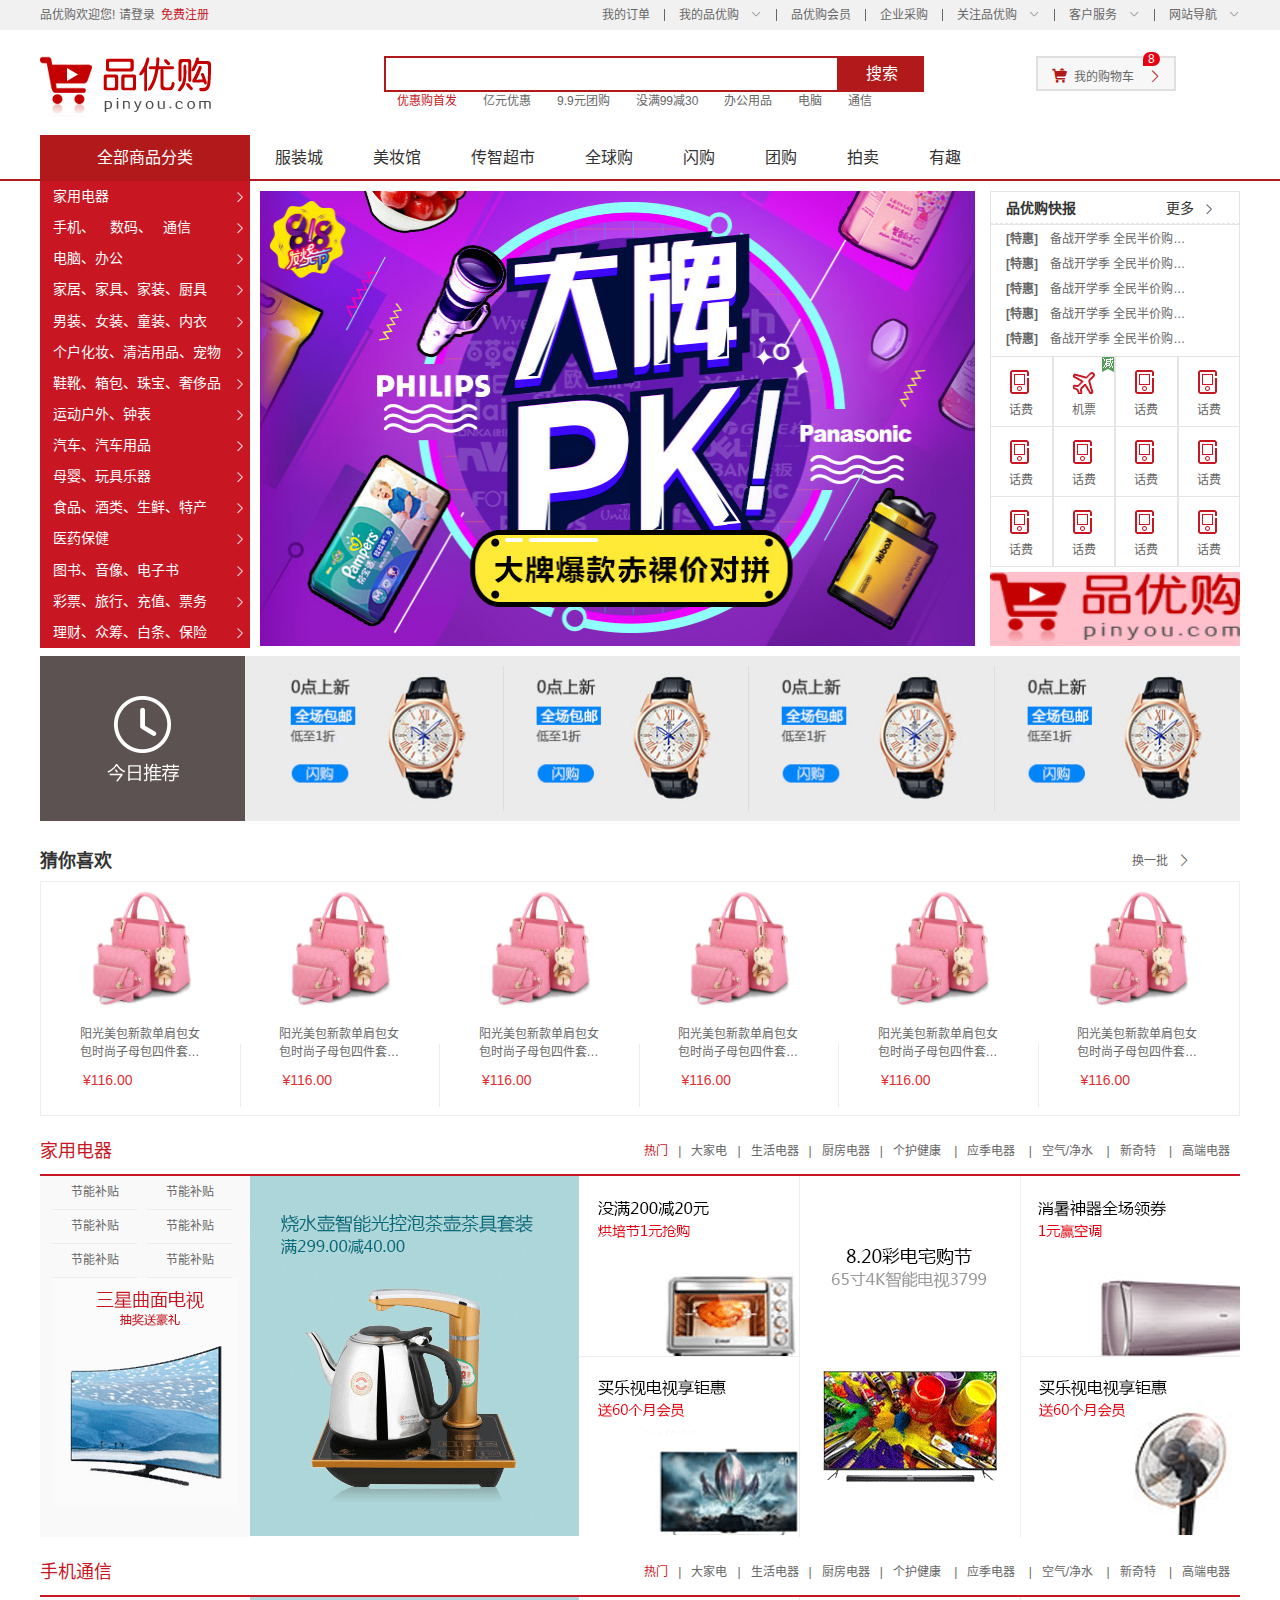
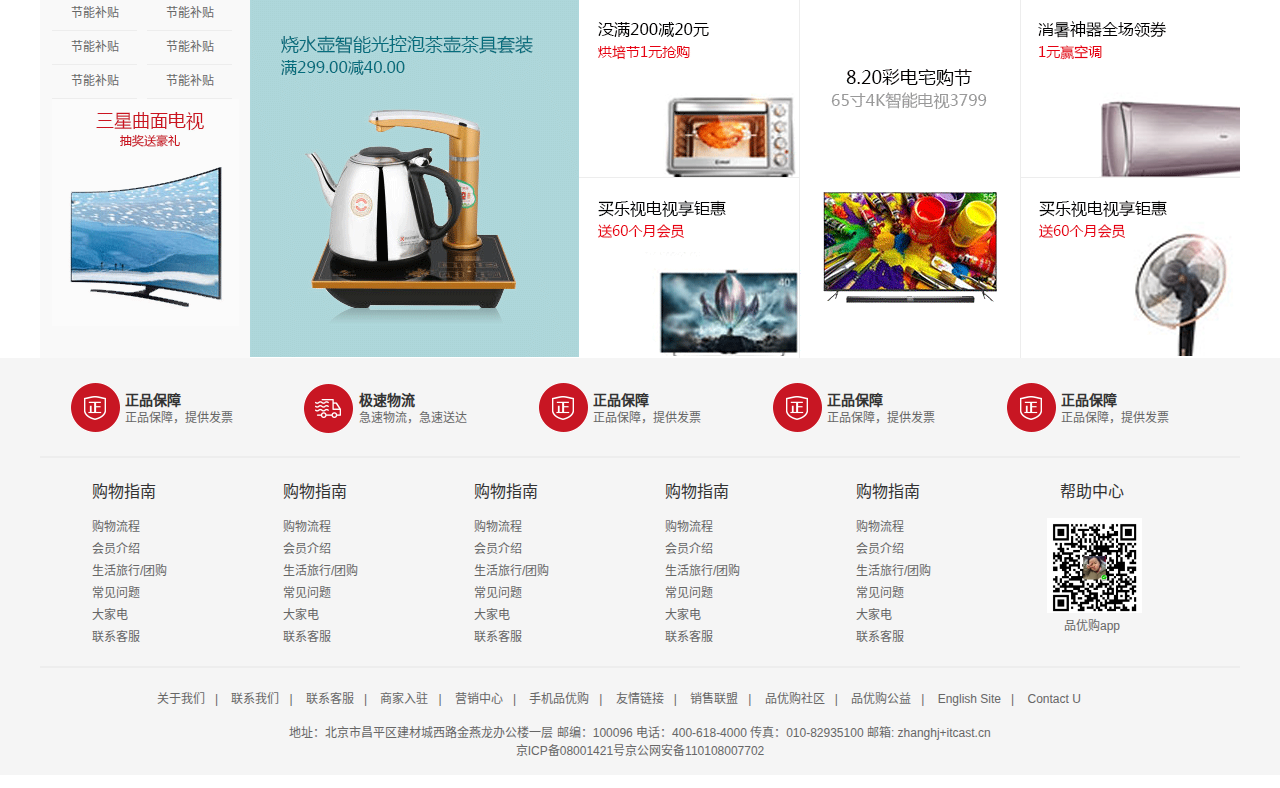
<file: index.html>
<!DOCTYPE html>
<html lang="zh-CN">

<head>
    <meta charset="UTF-8">
    <meta http-equiv="X-UA-Compatible" content="IE=edge">
    <meta name="viewport" content="width=device-width, initial-scale=1.0">
    <title>品优购商城-综合网购首选-正品低价、品质保障、配送及时、轻松购物！</title>
    <!-- 网站说明 -->
    <meta name=descr1pton“ content="品优购商城-专业的综合购物城，销售家电、数码通訊、电
脑、家居百货、服装服饰、母婴、图书、食品等数万个品牌优质商品.便捷、诚信的服务，为您提供愉悦的网上购物体验!" />
    <!-- 关键字 -->
    <meta name="keywords" content="网上购物，网上商城，手机，笔记本，电脑，MP3，CD，VCD，DV，相机，数码
配件，手表，存储卡，京东" />
    <link rel="shortcut icon" href="favicon.ico">
    <!--引入favicon图标-->
    <link rel="stylesheet" href="css/base.css"> <!-- 引用我们初始化样式文化 -->
    <link rel="stylesheet" href="css/common.css"> <!-- 引用我们公共样式文件 -->
    <link rel="stylesheet" href="css/index.css">
    <link rel="stylesheet" href="fonts/iconfont.css">

</head>

<body>
    <!-- 快捷导航shortcut制作开始 -->
    <section class="shortcut">
        <div class="w">
            <div class="shortcut_left">
                <ul>
                    <li>品优购欢迎您!&nbsp;</li>
                    <li>
                        <a href="#">请登录&nbsp;</a>
                        <a href="register.html" class="style_red">免费注册</a>
                    </li>
                </ul>

            </div>
            <div class="shortcut_right">
                <ul>
                    <li><a href="#">我的订单</a></li>
                    <li></li>
                    <li><a href="#" class="iconfont_down">我的品优购</a></li>
                    <li></li>
                    <li><a href="#">品优购会员</a></li>
                    <li></li>
                    <li><a href="#">企业采购</a></li>
                    <li></li>
                    <li><a href="#" class="iconfont_down">关注品优购</a></li>
                    <li></li>
                    <li><a href="#" class="iconfont_down">客户服务</a></li>
                    <li></li>
                    <li><a href="#" class="iconfont_down">网站导航</a></li>
                </ul>
            </div>
        </div>
    </section>
    <!-- 快捷导航shortcut制作结束 -->

    <!-- 头部header 开始 -->
    <div class="header">
        <div class="w">
            <div class="logo">
                <img src="images/logo.png" alt="">
            </div>
            <div class="search">
                <!-- 搜索 -->
                <input type="text"><a href="#">搜索</a>
                <div class="hotwords">
                    <ul>
                        <li><a href="#" class="style_red">优惠购首发</a></li>
                        <li><a href="#">亿元优惠</a></li>
                        <li><a href="#">9.9元团购</a></li>
                        <li><a href="#">没满99减30</a></li>
                        <li><a href="#">办公用品</a></li>
                        <li><a href="#">电脑</a></li>
                        <li><a href="#">通信</a></li>

                    </ul>
                </div>
            </div>
            <div class="shopcar">
                <a href="#">我的购物车</a>
                <i class="count">8</i>
            </div>
        </div>

    </div>
    <!-- 头部header 结束 -->

    <!-- 头部模块end -->
    <!-- nav模块开始 -->
    <div class="nav">
        <div class="w">
            <div class="dropdown">
                <div class="dt">全部商品分类</div>
                <div class="dd">
                    <ul>
                        <li><a href="#">家用电器</a></li>
                        <li><a href="list.html">手机、 </a><a href="#">数码、</a><a href="#">通信</a></li>
                        <li><a href="#">电脑、办公 </a></li>
                        <li><a href="#">家居、家具、家装、厨具 </a></li>
                        <li><a href="#">男装、女装、童装、内衣 </a></li>
                        <li><a href="#">个户化妆、清洁用品、宠物 </a></li>
                        <li><a href="#">鞋靴、箱包、珠宝、奢侈品 </a></li>
                        <li><a href="#">运动户外、钟表 </a></li>
                        <li><a href="#">汽车、汽车用品 </a></li>
                        <li><a href="#">母婴、玩具乐器 </a></li>
                        <li><a href="#">食品、酒类、生鲜、特产 </a></li>
                        <li><a href="#">医药保健 </a></li>
                        <li><a href="#">图书、音像、电子书 </a></li>
                        <li><a href="#">彩票、旅行、充值、票务 </a></li>
                        <li><a href="#">理财、众筹、白条、保险 </a></li>
                    </ul>
                </div>
            </div>
            <div class="navitems">
                <ul>
                    <li> <a href="#">服装城</a></li>
                    <li> <a href="#">美妆馆</a></li>
                    <li> <a href="#">传智超市</a></li>
                    <li> <a href="#">全球购</a></li>
                    <li> <a href="#">闪购</a></li>
                    <li> <a href="#">团购</a></li>
                    <li> <a href="#">拍卖</a></li>
                    <li> <a href="#">有趣</a></li>
                </ul>
            </div>
        </div>
    </div>
    <!-- nav模块结束 -->

    <!-- 首页专业模块 main  start -->
    <div class="w">
        <div class="main">
            <div class="focus">
                <ul>
                    <li><img src="upload/focus.png" alt=""></li>
                </ul>
            </div>
            <div class="newsflash">
                <div class="news">
                    <h4>品优购快报</h4> <a href="#">更多</a>
                </div>
                <div class="news_list">
                    <ul>
                        <li><a href="#"><strong>[特惠]</strong>&emsp;备战开学季 全民半价购数码a a </a></li>
                        <li><a href="#"><strong>[特惠]</strong>&emsp;备战开学季 全民半价购数码</a></li>
                        <li><a href="#"><strong>[特惠]</strong>&emsp;备战开学季 全民半价购数码</a></li>
                        <li><a href="#"><strong>[特惠]</strong>&emsp;备战开学季 全民半价购数码</a></li>
                        <li><a href="#"><strong>[特惠]</strong>&emsp;备战开学季 全民半价购数码</a></li>
                    </ul>
                </div>
                <div class="news_service">
                    <ul>
                        <li>

                            <i></i>
                            <p>话费</p>
                        </li>
                        <li>
                            <em><img src="images/jian.png" alt="" class="jian"></em>
                            <i class="service_jipiao"></i>
                            <p>机票</p>
                        </li>
                        <li>
                            <i></i>
                            <p>话费</p>
                        </li>
                        <li>
                            <i></i>
                            <p>话费</p>
                        </li>
                        <li>
                            <i></i>
                            <p>话费</p>
                        </li>
                        <li>
                            <i></i>
                            <p>话费</p>
                        </li>
                        <li>
                            <i></i>
                            <p>话费</p>
                        </li>
                        <li>
                            <i></i>
                            <p>话费</p>
                        </li>
                        <li>
                            <i></i>
                            <p>话费</p>
                        </li>
                        <li>
                            <i></i>
                            <p>话费</p>
                        </li>
                        <li>
                            <i></i>
                            <p>话费</p>
                        </li>
                        <li>
                            <i></i>
                            <p>话费</p>
                        </li>
                    </ul>
                </div>
                <div class="bargain">
                    <img src="images/logo.png" alt="">
                </div>
            </div>
        </div>
    </div>
    <!-- 首页专业模块 main  结束 -->

    <!-- 添加模块 start -->
    <div class="w recom">
        <div class="recom_hd">
            <img src="images/recom.png" alt="">
        </div>
        <div class="recom_bd">
            <ul>
                <li><img src="upload/recom_03.jpg" alt=""></li>
                <li><img src="upload/recom_03.jpg" alt=""></li>
                <li><img src="upload/recom_03.jpg" alt=""></li>
                <li><img src="upload/recom_03.jpg" alt="" class="recom_bd_last"></li>
            </ul>
        </div>
    </div>
    <!-- 添加模块 end -->

    <!-- 好商品模块 start -->
    <div class="w niceGoods">
        <div class="niceGoods_hd">
            <h3>猜你喜欢</h3><a href="#">换一批</a>
        </div>
        <div class="niceGoods_bd">
            <ul>
                <li>
                    <img src="upload/baobao.png" alt="">
                    <div class="niceGoods_text">
                        阳光美包新款单肩包女包时尚子母包四件套女豆沙包
                    </div>
                    <a href="#">¥116.00</a>
                </li>
                <li>
                    <img src="upload/baobao.png" alt="">
                    <div class="niceGoods_text">
                        阳光美包新款单肩包女包时尚子母包四件套女豆沙包
                    </div>
                    <a href="#">¥116.00</a>
                </li>
                <li>
                    <img src="upload/baobao.png" alt="">
                    <div class="niceGoods_text">
                        阳光美包新款单肩包女包时尚子母包四件套女豆沙包
                    </div>
                    <a href="#">¥116.00</a>
                </li>
                <li>
                    <img src="upload/baobao.png" alt="">
                    <div class="niceGoods_text">
                        阳光美包新款单肩包女包时尚子母包四件套女豆沙包
                    </div>
                    <a href="#">¥116.00</a>
                </li>
                <li>
                    <img src="upload/baobao.png" alt="">
                    <div class="niceGoods_text">
                        阳光美包新款单肩包女包时尚子母包四件套女豆沙包
                    </div>
                    <a href="#">¥116.00</a>
                </li>
                <li>
                    <img src="upload/baobao.png" alt="">
                    <div class="niceGoods_text">
                        阳光美包新款单肩包女包时尚子母包四件套女豆沙包
                    </div>
                    <a href="#">¥116.00</a>
                </li>
            </ul>
        </div>
    </div>
    <!-- 好商品模块 end -->

    <!--  楼层模块  start -->
    <div class="floor">
        <!-- 1楼 家用电器楼层 -->
        <div class="w jiadian">
            <div class="floor_hd">
                <h3>家用电器</h3>
                <div class="tab_list">
                    <ul>
                        <li><a href="#" class="style_red">热门</a>|</li>
                        <li><a href="#">大家电</a>|</li>
                        <li><a href="#">生活电器</a>|</li>
                        <li><a href="#">厨房电器</a>|</li>
                        <li><a href="#">个护健康</a> | </li>
                        <li><a href="#">应季电器</a> | </li>
                        <li><a href="#">空气/净水</a> | </li>
                        <li><a href="#">新奇特</a> | </li>
                        <li><a href="#"> 高端电器</a> </li>
                    </ul>
                </div>
            </div>
            <div class="floor_bd">
                <div class="tab_content">
                    <div class="tab_list_item">
                        <div class="col_210">
                            <ul>
                                <li><a href="#">节能补贴</a></li>
                                <li><a href="#">节能补贴</a></li>
                                <li><a href="#">节能补贴</a></li>
                                <li><a href="#">节能补贴</a></li>
                                <li><a href="#">节能补贴</a></li>
                                <li><a href="#">节能补贴</a></li>
                            </ul>
                            <a href="#">
                                <img src="upload/floor-1-1.png" alt="">
                            </a>
                        </div>
                        <div class="col_329">
                            <a href="#">
                                <img src="upload/floor-1-b01.png" alt="">
                            </a>
                        </div>
                    </div>
                    <div class="col_221">
                        <a href="#" class="col_bb">
                            <img src="upload/floor-1-2.png" alt="">
                        </a>
                        <a href="#">
                            <img src="upload/floor-1-3.png" alt="">
                        </a>
                    </div>
                    <div class="col_221">
                        <a href="#">
                            <img src="upload/floor-1-4.png" alt="">
                        </a>
                    </div>
                    <div class="col_219">
                        <a href="#" class="col_bb">
                            <img src="upload/floor-1-5.png" alt="">
                          <a href="#"><img src="upload/floor-1-6.png" alt=""></a>  
                        </a>
                    </div>
                </div>
            </div>
        </div>
        <!-- 2楼  手机楼层 -->
        <div class="w jiadian">
            <div class="floor_hd">
                <h3>手机通信</h3>
                <div class="tab_list">
                    <ul>
                        <li><a href="#" class="style_red">热门</a>|</li>
                        <li><a href="#">大家电</a>|</li>
                        <li><a href="#">生活电器</a>|</li>
                        <li><a href="#">厨房电器</a>|</li>
                        <li><a href="#">个护健康</a> | </li>
                        <li><a href="#">应季电器</a> | </li>
                        <li><a href="#">空气/净水</a> | </li>
                        <li><a href="#">新奇特</a> | </li>
                        <li><a href="#"> 高端电器</a> </li>
                    </ul>
                </div>
            </div>
            <div class="floor_bd">
                <div class="tab_content">
                    <div class="tab_list_item">
                        <div class="col_210">
                            <ul>
                                <li><a href="#">节能补贴</a></li>
                                <li><a href="#">节能补贴</a></li>
                                <li><a href="#">节能补贴</a></li>
                                <li><a href="#">节能补贴</a></li>
                                <li><a href="#">节能补贴</a></li>
                                <li><a href="#">节能补贴</a></li>
                            </ul>
                            <a href="#">
                                <img src="upload/floor-1-1.png" alt="">
                            </a>
                        </div>
                        <div class="col_329">
                            <a href="#">
                                <img src="upload/floor-1-b01.png" alt="">
                            </a>
                        </div>
                    </div>
                    <div class="col_221">
                        <a href="#" class="col_bb">
                            <img src="upload/floor-1-2.png" alt="">
                        </a>
                        <a href="#">
                            <img src="upload/floor-1-3.png" alt="">
                        </a>
                    </div>
                    <div class="col_221">
                        <a href="#">
                            <img src="upload/floor-1-4.png" alt="">
                        </a>
                    </div>
                    <div class="col_219">
                        <a href="#" class="col_bb">
                            <img src="upload/floor-1-5.png" alt="">
                          <a href="#"><img src="upload/floor-1-6.png" alt=""></a>  
                        </a>
                    </div>
                </div>
            </div>
        </div>
    </div>
    <!--  楼层模块  end -->


    <!-- 底部模块  start -->
    <footer class="footer">
        <div class="w">
            <div class="mod_service">
                <ul>
                    <li>
                        <h5></h5>
                        <div class="service_text">
                            <h4>正品保障</h4>
                            <p>正品保障，提供发票</p>
                        </div>
                    </li>
                    <li>
                        <h5 class="jisuwuliu"></h5>
                        <div class="service_text">
                            <h4>极速物流</h4>
                            <p>急速物流，急速送达</p>
                        </div>
                    </li>
                    <li>
                        <h5></h5>
                        <div class="service_text">
                            <h4>正品保障</h4>
                            <p>正品保障，提供发票</p>
                        </div>
                    </li>
                    <li>
                        <h5></h5>
                        <div class="service_text">
                            <h4>正品保障</h4>
                            <p>正品保障，提供发票</p>
                        </div>
                    </li>
                    <li>
                        <h5></h5>
                        <div class="service_text">
                            <h4>正品保障</h4>
                            <p>正品保障，提供发票</p>
                        </div>
                    </li>

                </ul>
            </div>
            <div class="mod_help">
                <dl>
                    <dt>购物指南</dt>
                    <dd>购物流程</dd>
                    <dd>会员介绍</dd>
                    <dd>生活旅行/团购</dd>
                    <dd>常见问题</dd>
                    <dd>大家电</dd>
                    <dd>联系客服</dd>
                </dl>
                <dl>
                    <dt>购物指南</dt>
                    <dd>购物流程</dd>
                    <dd>会员介绍</dd>
                    <dd>生活旅行/团购</dd>
                    <dd>常见问题</dd>
                    <dd>大家电</dd>
                    <dd>联系客服</dd>
                </dl>
                <dl>
                    <dt>购物指南</dt>
                    <dd>购物流程</dd>
                    <dd>会员介绍</dd>
                    <dd>生活旅行/团购</dd>
                    <dd>常见问题</dd>
                    <dd>大家电</dd>
                    <dd>联系客服</dd>
                </dl>
                <dl>
                    <dt>购物指南</dt>
                    <dd>购物流程</dd>
                    <dd>会员介绍</dd>
                    <dd>生活旅行/团购</dd>
                    <dd>常见问题</dd>
                    <dd>大家电</dd>
                    <dd>联系客服</dd>
                </dl>
                <dl>
                    <dt>购物指南</dt>
                    <dd>购物流程</dd>
                    <dd>会员介绍</dd>
                    <dd>生活旅行/团购</dd>
                    <dd>常见问题</dd>
                    <dd>大家电</dd>
                    <dd>联系客服</dd>
                </dl>
                <dl>
                    <dt>帮助中心</dt>
                    <dd>
                        <img src="images/ewm.png" alt="" style="width: 95px;height: 95px;">
                    <dd>品优购app</dd>
                    </dd>

                </dl>
            </div>
            <div class="mod_copyright">
                <div class="mod_copyright_links">
                    <ul>
                        <li><a href="#">关于我们</a></li>
                        <li><a href="#"> <span>|</span> 联系我们</a></li>
                        <li><a href="#"> <span>|</span> 联系客服</a></li>
                        <li><a href="#"> <span>|</span> 商家入驻</a></li>
                        <li><a href="#"> <span>|</span> 营销中心</a></li>
                        <li><a href="#"> <span>|</span> 手机品优购</a></li>
                        <li><a href="#"> <span>|</span> 友情链接</a></li>
                        <li><a href="#"> <span>|</span> 销售联盟</a></li>
                        <li><a href="#"> <span>|</span> 品优购社区</a></li>
                        <li><a href="#"> <span>|</span> 品优购公益</a></li>
                        <li><a href="#"> <span>|</span> English Site</a></li>
                        <li><a href="#"> <span>|</span> Contact U</a></li>
                    </ul>
                </div>
                <div class="mod_copyright_info">
                    <p>地址：北京市昌平区建材城西路金燕龙办公楼一层 邮编：100096
                        电话：400-618-4000 传真：010-82935100 邮箱: zhanghj+itcast.cn</p>
                    <span>京ICP备08001421号京公网安备110108007702</span>
                </div>

            </div>
        </div>
    </footer>
    <!-- 底部模块制作结束end -->
</body>

</html>
</file>
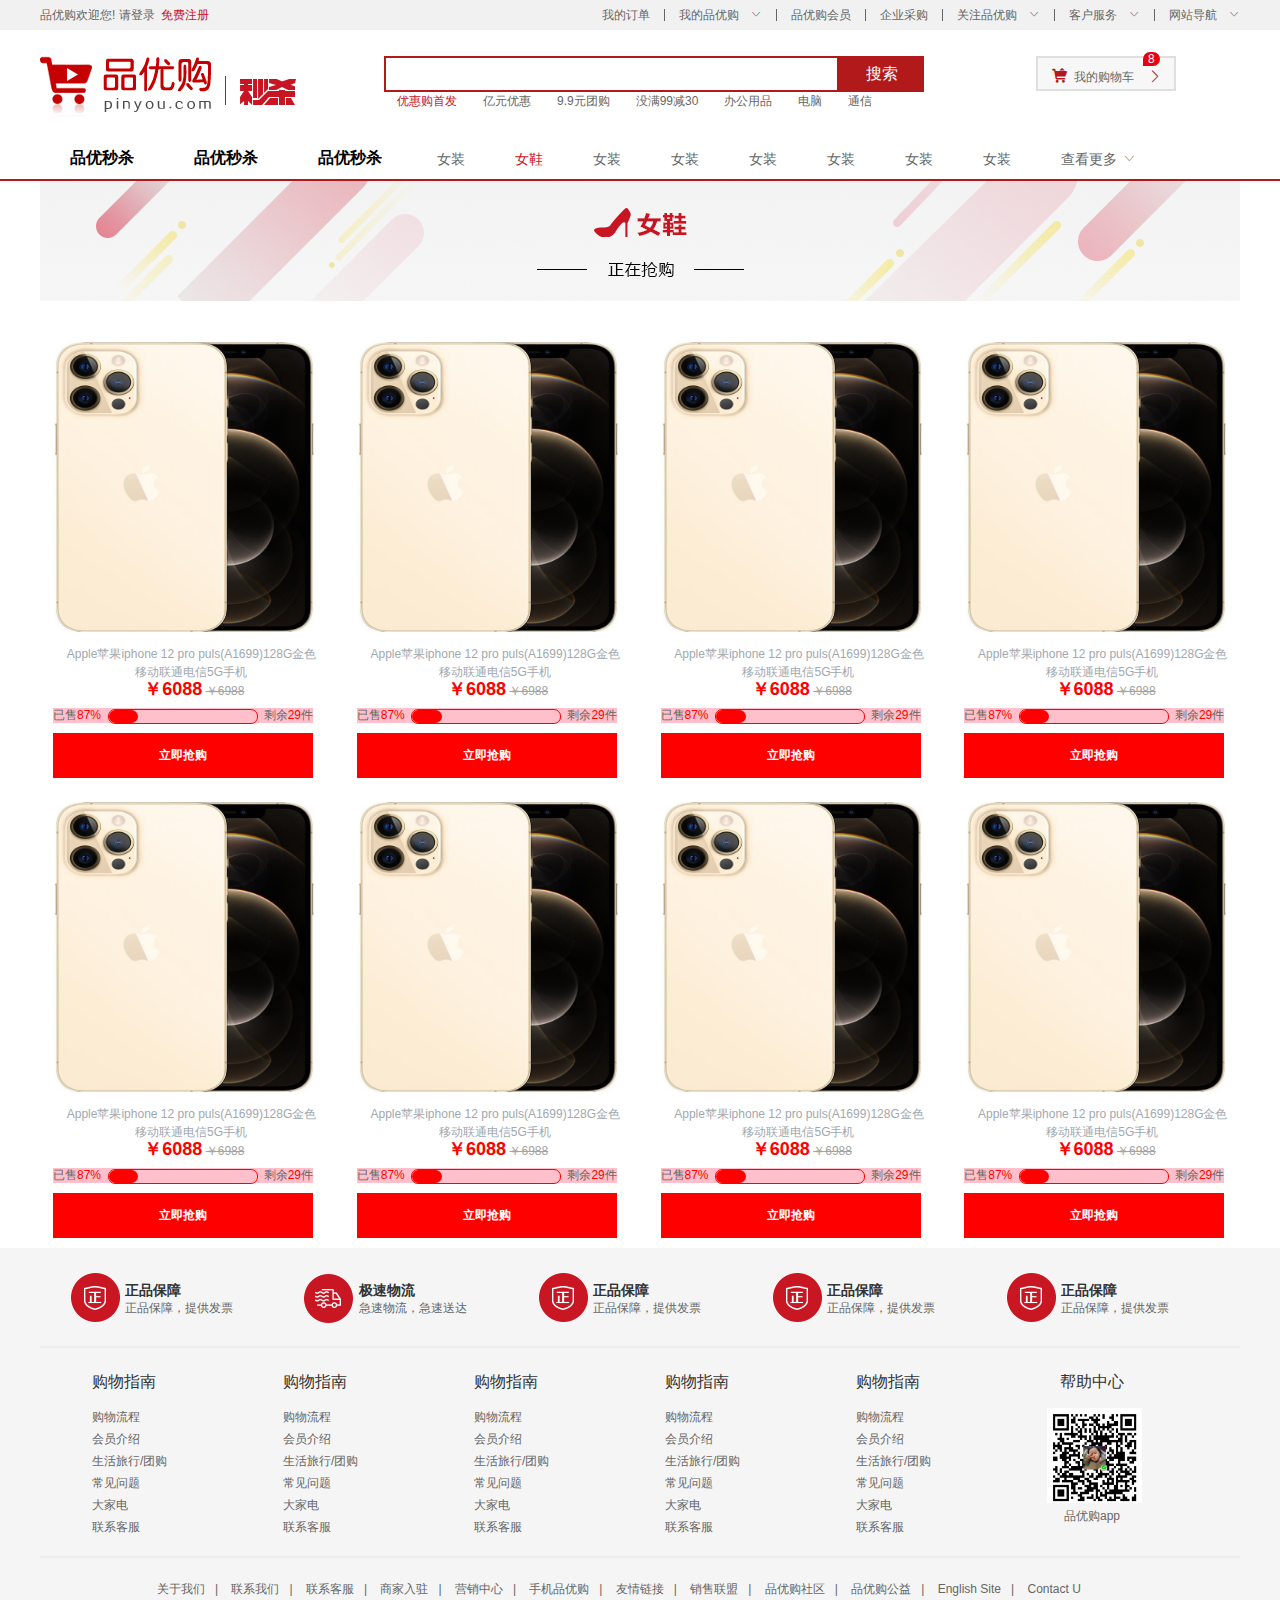
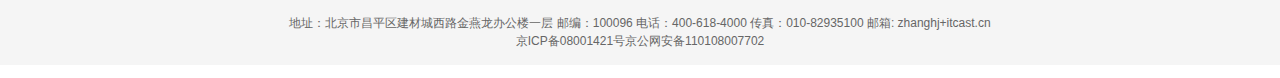
<file: list.html>
<!DOCTYPE html>
<html lang="en">
<head>
    <meta charset="UTF-8">
    <meta http-equiv="X-UA-Compatible" content="IE=edge">
    <meta name="viewport" content="width=device-width, initial-scale=1.0">
    <title>品优购列表页-综合网购首选-正品低价、品质保障、配送及时、轻松购物！</title>
    <!-- 网站说明 -->
    <meta name=descr1pton“ content="品优购商城-专业的综合购物城，销售家电、数码通訊、电
脑、家居百货、服装服饰、母婴、图书、食品等数万个品牌优质商品.便捷、诚信的服务，为您提供愉悦的网上购物体验!" />
    <!-- 关键字 -->
    <meta name="keywords" content="网上购物，网上商城，手机，笔记本，电脑，MP3，CD，VCD，DV，相机，数码
配件，手表，存储卡，京东" />
    <link rel="shortcut icon" href="favicon.ico">
    <link rel="stylesheet" href="css/base.css">
    <link rel="stylesheet" href="css/common.css">
    <link rel="stylesheet" href="fonts/iconfont.css">
    <link rel="stylesheet" href="css/list.css">
</head>
<body>
      <!-- 快捷导航shortcut制作开始 -->
      <section class="shortcut">
        <div class="w">
            <div class="shortcut_left">
                <ul>
                    <li>品优购欢迎您!&nbsp;</li>
                    <li>
                        <a href="#">请登录&nbsp;</a>
                        <a href="register.html" class="style_red">免费注册</a>
                    </li>
                </ul>

            </div>
            <div class="shortcut_right">
                <ul>
                    <li><a href="#">我的订单</a></li>
                    <li></li>
                    <li><a href="#" class="iconfont_down">我的品优购</a></li>
                    <li></li>
                    <li><a href="#">品优购会员</a></li>
                    <li></li>
                    <li><a href="#">企业采购</a></li>
                    <li></li>
                    <li><a href="#" class="iconfont_down">关注品优购</a></li>
                    <li></li>
                    <li><a href="#" class="iconfont_down">客户服务</a></li>
                    <li></li>
                    <li><a href="#" class="iconfont_down">网站导航</a></li>
                </ul>
            </div>
        </div>
    </section>
    <!-- 快捷导航shortcut制作结束 -->

     <!-- 头部header 开始 -->
     <div class="header">
        <div class="w">
            <div class="logo">
              <a href="index.html"> <img src="images/logo.png" alt=""></a> 
            </div>
             <!-- 秒杀页模块 start -->
             <div class="sk">
                <img src="images/sk.png" alt="">
            </div>
            <!-- 秒杀页模块 end -->
            <div class="search">
                <!-- 搜索 -->
                <input type="text"><a href="#">搜索</a>
                <div class="hotwords">
                    <ul>
                        <li><a href="#" class="style_red">优惠购首发</a></li>
                        <li><a href="#">亿元优惠</a></li>
                        <li><a href="#">9.9元团购</a></li>
                        <li><a href="#">没满99减30</a></li>
                        <li><a href="#">办公用品</a></li>
                        <li><a href="#">电脑</a></li>
                        <li><a href="#">通信</a></li>

                    </ul>
                </div>
            </div>
            <div class="shopcar">
                <a href="#">我的购物车</a>
                <i class="count">8</i>
            </div>
        </div>
    </div>
    <!-- 头部header 结束 -->

    <!-- nav模块start -->
    <div class="nav">
        <div class="w">
           <div class="sk_li">
               <ul>
                   <li><a href="#">品优秒杀</a></li>
                   <li><a href="#">品优秒杀</a></li>
                   <li><a href="#">品优秒杀</a></li>
               </ul>
           </div>
           <div class="sk_con">
              <ul>
                  <li><a href="#">女装</a></li>
                  <li><a href="#" class="style_red">女鞋</a></li>
                  <li><a href="#">女装</a></li>
                  <li><a href="#">女装</a></li>
                  <li><a href="#">女装</a></li>
                  <li><a href="#">女装</a></li>
                  <li><a href="#">女装</a></li>
                  <li><a href="#">女装</a></li>
                  <li><a href="#">查看更多</a></li>
              </ul>
           </div>
        </div>
    </div>
    <!-- nav模块end -->

    <!-- 列表页主体部分 start -->
        <div class="w sk_container">
            <div class="sk_hd">
                <img src="upload/bg_03.png" alt="">
            </div>
            <div class="sk_bd clearfix">
                <ul>
                    <li>
                        <div class="box">
                            <img src="images/iphone12.jfif" alt="">
                            <div class="name">Apple苹果iphone 12 pro puls(A1699)128G金色 移动联通电信5G手机</div>
                            <div class="price">
                                <h2>￥6088</h2> <span>￥6988</span>
                            </div>
                    
                            <div class="jindutiao">
                                <span class="jindutiao_text">已售<i>87%</i></span>
                                 <div class="jindutiao_nav">
                                     <div class="jindutiao_nav_jindu"></div>
                                 </div>
                                 <span>剩余<i>29</i>件</span>
                            </div>
                            <div class="sk_footer">
                                <a href="#">立即抢购</a>
                            </div>
                        </div>
                    </li>
                    <li>
                        <div class="box">
                            <img src="images/iphone12.jfif" alt="">
                            <div class="name">Apple苹果iphone 12 pro puls(A1699)128G金色 移动联通电信5G手机</div>
                            <div class="price">
                                <h2>￥6088</h2> <span>￥6988</span>
                            </div>
                    
                            <div class="jindutiao">
                                <span class="jindutiao_text">已售<i>87%</i></span>
                                 <div class="jindutiao_nav">
                                     <div class="jindutiao_nav_jindu"></div>
                                 </div>
                                 <span>剩余<i>29</i>件</span>
                            </div>
                            <div class="sk_footer">
                                <a href="#">立即抢购</a>
                            </div>
                        </div>
                    </li>
                    <li>
                        <div class="box">
                            <img src="images/iphone12.jfif" alt="">
                            <div class="name">Apple苹果iphone 12 pro puls(A1699)128G金色 移动联通电信5G手机</div>
                            <div class="price">
                                <h2>￥6088</h2> <span>￥6988</span>
                            </div>
                    
                            <div class="jindutiao">
                                <span class="jindutiao_text">已售<i>87%</i></span>
                                 <div class="jindutiao_nav">
                                     <div class="jindutiao_nav_jindu"></div>
                                 </div>
                                 <span>剩余<i>29</i>件</span>
                            </div>
                            <div class="sk_footer">
                                <a href="#">立即抢购</a>
                            </div>
                        </div>
                    </li>
                    <li>
                        <div class="box">
                            <img src="images/iphone12.jfif" alt="">
                            <div class="name">Apple苹果iphone 12 pro puls(A1699)128G金色 移动联通电信5G手机</div>
                            <div class="price">
                                <h2>￥6088</h2> <span>￥6988</span>
                            </div>
                    
                            <div class="jindutiao">
                                <span class="jindutiao_text">已售<i>87%</i></span>
                                 <div class="jindutiao_nav">
                                     <div class="jindutiao_nav_jindu"></div>
                                 </div>
                                 <span>剩余<i>29</i>件</span>
                            </div>
                            <div class="sk_footer">
                                <a href="#">立即抢购</a>
                            </div>
                        </div>
                    </li>
                    <li>
                        <div class="box">
                            <img src="images/iphone12.jfif" alt="">
                            <div class="name">Apple苹果iphone 12 pro puls(A1699)128G金色 移动联通电信5G手机</div>
                            <div class="price">
                                <h2>￥6088</h2> <span>￥6988</span>
                            </div>
                    
                            <div class="jindutiao">
                                <span class="jindutiao_text">已售<i>87%</i></span>
                                 <div class="jindutiao_nav">
                                     <div class="jindutiao_nav_jindu"></div>
                                 </div>
                                 <span>剩余<i>29</i>件</span>
                            </div>
                            <div class="sk_footer">
                                <a href="#">立即抢购</a>
                            </div>
                        </div>
                    </li>
                    <li>
                        <div class="box">
                            <img src="images/iphone12.jfif" alt="">
                            <div class="name">Apple苹果iphone 12 pro puls(A1699)128G金色 移动联通电信5G手机</div>
                            <div class="price">
                                <h2>￥6088</h2> <span>￥6988</span>
                            </div>
                    
                            <div class="jindutiao">
                                <span class="jindutiao_text">已售<i>87%</i></span>
                                 <div class="jindutiao_nav">
                                     <div class="jindutiao_nav_jindu"></div>
                                 </div>
                                 <span>剩余<i>29</i>件</span>
                            </div>
                            <div class="sk_footer">
                                <a href="#">立即抢购</a>
                            </div>
                        </div>
                    </li>
                    <li>
                        <div class="box">
                            <img src="images/iphone12.jfif" alt="">
                            <div class="name">Apple苹果iphone 12 pro puls(A1699)128G金色 移动联通电信5G手机</div>
                            <div class="price">
                                <h2>￥6088</h2> <span>￥6988</span>
                            </div>
                    
                            <div class="jindutiao">
                                <span class="jindutiao_text">已售<i>87%</i></span>
                                 <div class="jindutiao_nav">
                                     <div class="jindutiao_nav_jindu"></div>
                                 </div>
                                 <span>剩余<i>29</i>件</span>
                            </div>
                            <div class="sk_footer">
                                <a href="#">立即抢购</a>
                            </div>
                        </div>
                    </li>
                    <li>
                        <div class="box">
                            <img src="images/iphone12.jfif" alt="">
                            <div class="name">Apple苹果iphone 12 pro puls(A1699)128G金色 移动联通电信5G手机</div>
                            <div class="price">
                                <h2>￥6088</h2> <span>￥6988</span>
                            </div>
                    
                            <div class="jindutiao">
                                <span class="jindutiao_text">已售<i>87%</i></span>
                                 <div class="jindutiao_nav">
                                     <div class="jindutiao_nav_jindu"></div>
                                 </div>
                                 <span>剩余<i>29</i>件</span>
                            </div>
                            <div class="sk_footer">
                                <a href="#">立即抢购</a>
                            </div>
                        </div>
                    </li>
                </ul>
            </div>
        </div>    

    <!-- 列表页主体部分 end -->



     <!-- 底部模块  start -->
     <footer class="footer">
        <div class="w">
            <div class="mod_service">
                <ul>
                    <li>
                        <h5></h5>
                        <div class="service_text">
                            <h4>正品保障</h4>
                            <p>正品保障，提供发票</p>
                        </div>
                    </li>
                    <li>
                        <h5 class="jisuwuliu"></h5>
                        <div class="service_text">
                            <h4>极速物流</h4>
                            <p>急速物流，急速送达</p>
                        </div>
                    </li>
                    <li>
                        <h5></h5>
                        <div class="service_text">
                            <h4>正品保障</h4>
                            <p>正品保障，提供发票</p>
                        </div>
                    </li>
                    <li>
                        <h5></h5>
                        <div class="service_text">
                            <h4>正品保障</h4>
                            <p>正品保障，提供发票</p>
                        </div>
                    </li>
                    <li>
                        <h5></h5>
                        <div class="service_text">
                            <h4>正品保障</h4>
                            <p>正品保障，提供发票</p>
                        </div>
                    </li>

                </ul>
            </div>
            <div class="mod_help">
                <dl>
                    <dt>购物指南</dt>
                    <dd>购物流程</dd>
                    <dd>会员介绍</dd>
                    <dd>生活旅行/团购</dd>
                    <dd>常见问题</dd>
                    <dd>大家电</dd>
                    <dd>联系客服</dd>
                </dl>
                <dl>
                    <dt>购物指南</dt>
                    <dd>购物流程</dd>
                    <dd>会员介绍</dd>
                    <dd>生活旅行/团购</dd>
                    <dd>常见问题</dd>
                    <dd>大家电</dd>
                    <dd>联系客服</dd>
                </dl>
                <dl>
                    <dt>购物指南</dt>
                    <dd>购物流程</dd>
                    <dd>会员介绍</dd>
                    <dd>生活旅行/团购</dd>
                    <dd>常见问题</dd>
                    <dd>大家电</dd>
                    <dd>联系客服</dd>
                </dl>
                <dl>
                    <dt>购物指南</dt>
                    <dd>购物流程</dd>
                    <dd>会员介绍</dd>
                    <dd>生活旅行/团购</dd>
                    <dd>常见问题</dd>
                    <dd>大家电</dd>
                    <dd>联系客服</dd>
                </dl>
                <dl>
                    <dt>购物指南</dt>
                    <dd>购物流程</dd>
                    <dd>会员介绍</dd>
                    <dd>生活旅行/团购</dd>
                    <dd>常见问题</dd>
                    <dd>大家电</dd>
                    <dd>联系客服</dd>
                </dl>
                <dl>
                    <dt>帮助中心</dt>
                    <dd>
                        <img src="images/ewm.png" alt="" style="width: 95px;height: 95px;">
                    <dd>品优购app</dd>
                    </dd>

                </dl>
            </div>
            <div class="mod_copyright">
                <div class="mod_copyright_links">
                    <ul>
                        <li><a href="#">关于我们</a></li>
                        <li><a href="#"> <span>|</span> 联系我们</a></li>
                        <li><a href="#"> <span>|</span> 联系客服</a></li>
                        <li><a href="#"> <span>|</span> 商家入驻</a></li>
                        <li><a href="#"> <span>|</span> 营销中心</a></li>
                        <li><a href="#"> <span>|</span> 手机品优购</a></li>
                        <li><a href="#"> <span>|</span> 友情链接</a></li>
                        <li><a href="#"> <span>|</span> 销售联盟</a></li>
                        <li><a href="#"> <span>|</span> 品优购社区</a></li>
                        <li><a href="#"> <span>|</span> 品优购公益</a></li>
                        <li><a href="#"> <span>|</span> English Site</a></li>
                        <li><a href="#"> <span>|</span> Contact U</a></li>
                    </ul>
                </div>
                <div class="mod_copyright_info">
                    <p>地址：北京市昌平区建材城西路金燕龙办公楼一层 邮编：100096
                        电话：400-618-4000 传真：010-82935100 邮箱: zhanghj+itcast.cn</p>
                    <span>京ICP备08001421号京公网安备110108007702</span>
                </div>

            </div>
        </div>
    </footer>
    <!-- 底部模块制作结束end -->


</body>
</html>
</file>
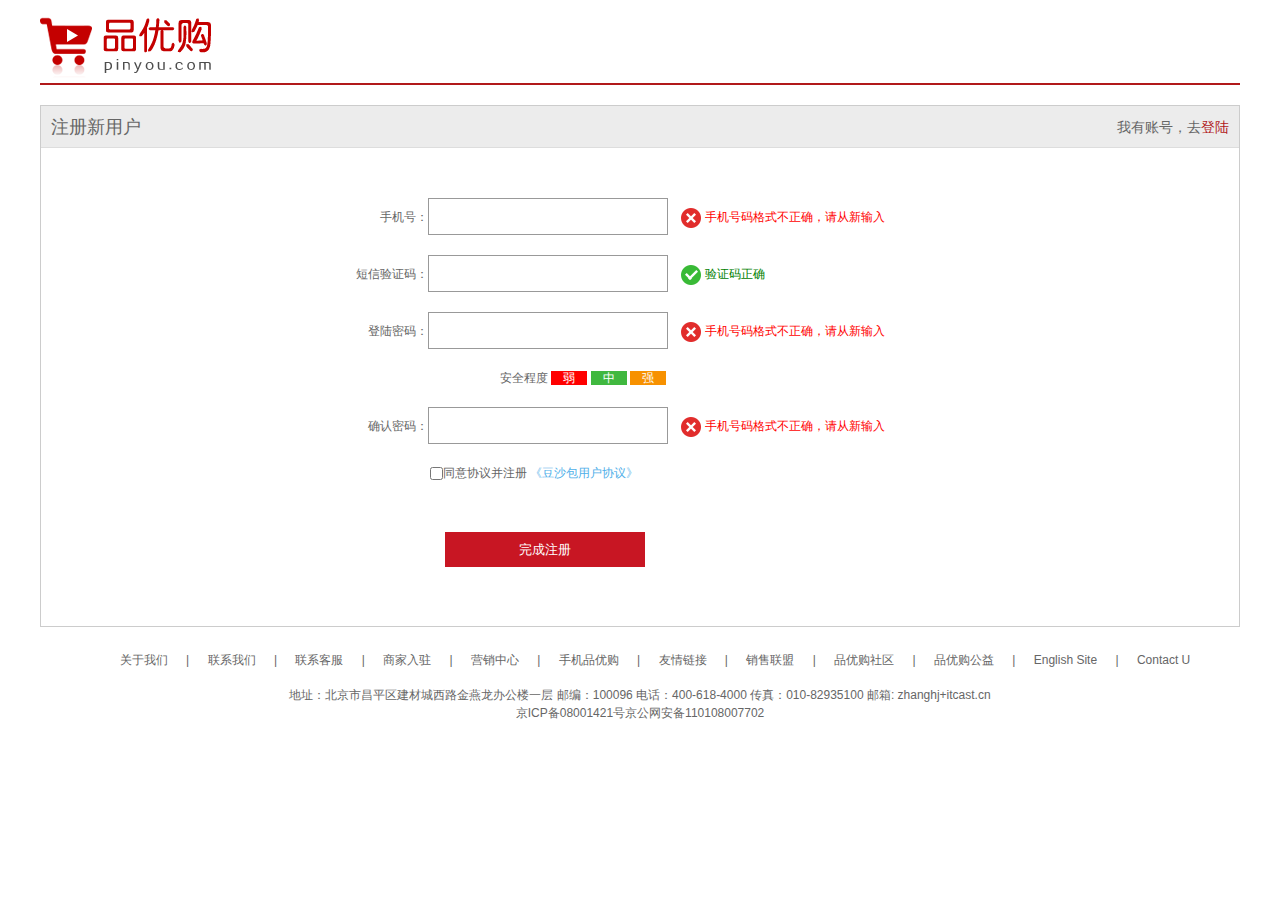
<file: register.html>
<!DOCTYPE html>
<html lang="en">

<head>
    <meta charset="UTF-8">
    <meta http-equiv="X-UA-Compatible" content="IE=edge">
    <meta name="viewport" content="width=device-width, initial-scale=1.0">
    <title>品优购注册页-综合网购首选-正品低价、品质保障、配送及时、轻松购物！</title>
    <link rel="shortcut icon" href="favicon.ico">
    <link rel="stylesheet" href="css/base.css">
    <link rel="stylesheet" href="fonts/iconfont.css">
    <link rel="stylesheet" href="css/register.css">
</head>

<body>
    <div class="w">
        <div class="header">
            <div class="logo">
              <a href="index.html"> <img src="images/logo.png" alt=""></a> 
            </div>

        </div>
        <div class="registerarea">
            <h3>
                注册新用户
                <div class="login">我有账号，去<a href="#">登陆</a></div>
            </h3>
            <div class="reg_form">
               <form action="">
                <ul>
                    <li><label for="">手机号：</label><input type="number" class="inp"><span class="error">
                            <i class="error_icon"></i>
                            手机号码格式不正确，请从新输入 </span>
                    </li>
                    <li><label for="">短信验证码：</label><input type="number" class="inp"><span class="success">
                            <i class="success_icon"></i>
                            验证码正确 </span>
                    </li>
                    <li><label for="">登陆密码：</label><input type="number" class="inp"><span class="error">
                            <i class="error_icon"></i>
                            手机号码格式不正确，请从新输入 </span>
                    </li>
                    <li class="safe">安全程度 <em class="rou">弱</em> <em class="zhong">中</em> <em class="qiang">强</em></li>
                    <li><label for="">确认密码：</label><input type="number" class="inp"><span class="error">
                        <i class="error_icon"></i>
                        手机号码格式不正确，请从新输入 </span>
                    </li>
                    <li class="agree">
                        <input type="checkbox">同意协议并注册 <a href="#">《豆沙包用户协议》</a>
                    </li>
                    <li>
                        <input type="submit" value="完成注册" class="btn">
                    </li>
                </ul>   
               </form>
            </div>
        </div>
        <footer>
            <div class="w mod_copyright">
                <div class="links">
                    <a href="#"> <a href="#"> 关于我们</a>  | <a href="#"> 联系我们 </a> |  <a href="#"> 联系客服</a>  | <a href="#">商家入驻</a>   |  
                      <a href="#">营销中心 </a>   | <a href="#">手机品优购</a>   | <a href="#">友情链接</a>   | <a href="#">销售联盟</a>   |  
                      <a href="#">品优购社区</a>    | <a href="#"> 品优购公益</a>  | <a href="#">English Site</a>   |  <a href="#"> Contact U</a>
                     </a>
                </div>
                <div class="copyright">
                    地址：北京市昌平区建材城西路金燕龙办公楼一层 邮编：100096 电话：400-618-4000 传真：010-82935100 邮箱: zhanghj+itcast.cn
     <br> 京ICP备08001421号京公网安备110108007702
                </div>
            </div>
        </footer>
    </div>
</body>

</html>
</file>
<file: css/base.css>
/* 把我们所有标签的内外边距清零 */
* {
    margin: 0;
    padding: 0;
    /* CSS3盒子模型 */
    box-sizing: border-box;
}
/* em 和 i 斜体的文字不倾斜 */
em,
i {
    font-style: normal
}
/* 去掉li 的小圆点 */
li {
    list-style: none
}

img {
    /* border 0 照顾低版本浏览器 如果 图片外面包含了链接会有边框的问题 */
    border: 0;
    /* 取消图片底侧有空白缝隙的问题 */
    vertical-align: middle
}

button {
    /* 当我们鼠标经过button 按钮的时候，鼠标变成小手 */
    cursor: pointer
}

a {
    color: #666;
    text-decoration: none
}

a:hover {
    color: #c81623
}

button,
input {
    /* "\5B8B\4F53" 就是宋体的意思 这样浏览器兼容性比较好 */
    font-family: Microsoft YaHei, Heiti SC, tahoma, arial, Hiragino Sans GB, "\5B8B\4F53", sans-serif;
    /* 默认有灰色边框我们需要手动去掉 */
    border: 0; 
    outline: none;
}

body {
    /* CSS3 抗锯齿形 让文字显示的更加清晰 */
    -webkit-font-smoothing: antialiased;
    background-color: #fff;
    font: 12px/1.5 Microsoft YaHei, Heiti SC, tahoma, arial, Hiragino Sans GB, "\5B8B\4F53", sans-serif;
    color: #666
}

.hide,
.none {
    display: none
}
/* 清除浮动 */
.clearfix:after {
    visibility: hidden;
    clear: both;
    display: block;
    content: ".";
    height: 0
}

.clearfix {
    *zoom: 1
}
</file>
<file: css/common.css>
/* 版心 */
.w{
    width: 1200px;
    margin: 0 auto;
}

.style_red{
    color: #c81623;
}
/* 快捷导航栏制作开始 */
.shortcut{
    height: 30px;
    line-height: 30px;
    background-color: #f1f1f1;
}
.shortcut ul li{
    float: left;
}
.shortcut_left{
    float: left;
}

.shortcut_right{
    float: right;
   
}
.shortcut_right ul li:nth-child(2n){
    width: 1px;
    height: 12px;
    background-color: #666666;
    margin: 9px 14px 0;
}
.iconfont_down::after{
    font-family: "iconfont"; /* Project id  */
    content: '\e602';
    margin-left: 11px;
    font-size: 12px;
}
/* 快捷导航栏制作结束 */

/* header 头部制作开始 */
.header{
    position: relative;
    height: 55px;
    /* background-color: pink; */
    margin: 26px 0 24px;
}

.header>.w{   /* 秒杀模块的相对定位*/
    position: relative;
}

.header .logo{
    float: left;
}
.header .search{
    float: left;
    width: 540px;
    height: 36px;
    background-color: skyblue;
    margin-left: 173px;
}
.header .search input{
    width: 455px;
    height: 36px;
    border: 2px solid #b1191a;
    outline: none;
}
.header .search>a{
    float: right;
    display: block;
    width: 85px;
    height: 36px;
    line-height: 36px;
    font-size: 16px;
    color: white;
    background-color: #b1191a;
    text-align: center;
}
.search .hotwords ul li{
    float: left;
    margin: 0 13px 0 13px;
    font-size: 12px;
}
.header .shopcar{
    position: relative;
    float: right;
    width: 140px;
    height: 35px;
    line-height: 35px;
    margin-right: 64px;
    border: 2px solid #dfdfdf;
    background-color: #f7f7f7;
    text-align: center;   
    font-size: 12px;
    color: #666666;
}
.shopcar a::before{
    font-family: "iconfont"; 
    content: '\e600';
    margin-right: 7px;
    color: #b1191a;
    font-size: 15px;
}
.shopcar a::after{
    font-family: "iconfont";
    content: '\e634';
    color: #b1191a;
    margin-left: 15px;
}
.count{
    position: absolute;
    top: -6px;
    left: 105px;
    height: 14px;
    line-height: 14px;
    color: #fff;
    background-color: #e60012;
    padding: 0 5px;
    border-radius: 7px 7px 7px 0;
}
/* header 头部制作结束 */

/* nav模块开始 */
.nav{
    height: 46px;
    border-bottom: 2px solid #b1191a;
}
.dropdown{
    float: left;
    width: 210px;
    height: 46px;
    background-color: #b1191a;
    /* font-size: 16px;
    text-align: center;
    line-height: 46px; 
    color: white;  */
}
.dropdown .dt{
    height: 46px;
    font-size: 16px;
    text-align: center;
    line-height: 46px; 
    color: white;  
}
.dropdown .dt:hover{
    cursor: pointer;
}
.dropdown:hover .dd{
    cursor: pointer;
    display: block;
}
.dropdown .dd{
    display: block;    /*  改成none 隐藏 */
    width: 210px;
    height: 467px;
    background-color: #c81623;
    font-size: 14px;
    color: white;
}
.dropdown .dd ul li{
    position: relative;
    height: 31.13px;
    line-height: 31px;
    margin-left: 2px;
}
.dropdown .dd ul li::after{
    position: absolute;
    font-family: "iconfont";
    content: '\e634';
    top: 1px;
    right: 5px;
    font-size: 10px;
} 
.dropdown .dd ul li a{
    font-size: 14px;
    color: white;
    padding-left: 11px;
}
.dropdown .dd ul li:hover{
    background-color: #f7f7f7;
}
.dropdown .dd ul li:hover a{
    color: #b1191a;
}

.navitems ul li a{
    float: left;
    display: block;
    height: 46px;
    line-height: 46px;
    padding: 0 25px;
    font-size: 16px;
    color: #333333;
}
.navitems ul li a:hover{
    color: #b1191a;
}


/* 底部模块制作开始 */
.footer{
    height: 417px;
    background-color: #f5f5f5;
}

.mod_service{
    height: 100px;
    border-bottom: 2px solid #ededed;
}
.mod_service ul li{
    float: left;
    width: 234px;
    height: 50px;
    /* background-color: pink; */
    margin: 25px 0;
}
.mod_service ul li:first-child{
    margin-left: 30px;
}
.service_text{
    position: relative;
}
.mod_service h5{
    float: left;
    width: 50px;
    height: 50px;
    /* background-color: skyblue; */
    background: url(../images/icons.png) no-repeat -252px -3px;
}
.mod_service .jisuwuliu{
    background: url(../images/icons.png) no-repeat -255px -53px;
}
.service_text h4{
   position: absolute;
   top: 7px;
   left: 55px;
   font-size: 14px;
   color: #333333;
}
.service_text p{
   position: absolute;
   top: 26px;   
   left: 55px;
   font-size: 12px;
   color: #666666;
}

.mod_help{
    height: 188px;
    border-bottom: 2px solid #ededed;
    margin-top: 22px;
}
.mod_help dl{
    float: left;
    width: 191px;
}
.mod_help dl:first-child{
    margin-left: 52px;
}
.mod_help dt{
    margin-bottom: 14px;
    font-size: 16px;
    color: #333333;
}
.mod_help dd{
    margin-bottom: 4px;
}

.mod_help dl:last-child{
    width: 90px;
    text-align: center;
}

.mod_copyright{
    height: 120px;
    text-align: center;
}

.mod_copyright .mod_copyright_links ul li{
    float: left;
    margin-top: 22px;
}
.mod_copyright_links{
    /* display: block; */
    height: 40px;
}
.mod_copyright .mod_copyright_links ul:first-child{
    margin-left: 117px;
}
.mod_copyright .mod_copyright_links ul li a span{
    margin: 0 10px 0 10px;
}
.mod_copyright_info p{
    /* margin: 16px 0 0 240px; */
    margin-top: 16px;
    font-size: 12px;
    color: #666666;
}
.mod_copyright_info span{
    /* margin: 9px 0 0 468px; */
    margin-top: 9px;
    font-size: 12px;
    color: #666666;
}

/* 底部模块制作结束 */
</file>
<file: css/index.css>
/* 主页专有模块 main  start */
.main{
    margin: 10px 0 0 220px;
    width: 980px;
    height: 455px;
    /* background-color: pink; */
}
.focus{
    float: left;
    width: 715px;
    height: 455px;
    background-color: lightgreen;
    /* margin-left: 10px; */
}
.focus img{
    width: 715px;
    height: 455px;
}
.newsflash{
    float: right;
    width: 250px;
    height: 455px;
    /* background-color: aqua; */
    /* border: 1px solid #e4e4e4; */
}
.newsflash .news{
    position: relative;
    width: 250px;
    height: 33px;
    border: 1px solid #e4e4e4;
    border-bottom: 1px dashed #e4e4e4;
    /* background-color: blue; */
}
.newsflash .news h4{
    height: 33px;
    line-height: 33px;
    font-size: 14px;
    color: #333333;
    padding-left: 15px;
}
.newsflash .news a{
    position: absolute;
    top: 50%;
    margin-top: -10px;
    right: 25px;
    font-size: 14px;
    color: #333333;
}
.newsflash .news a::after{
    font-family: "iconfont";
    content: '\e634';
    font-size: 10px;
    margin-left: 10px;
}
.news_list{
    width: 250px;
    height: 133px;
    /* background-color: blanchedalmond; */
    /* margin-bottom: 5px; */
    border: 1px solid #e4e4e4;
}
.news_list ul li:first-child{
    padding-top: 5px;
}
.news_list ul li{
    padding-left: 15px;
    padding-bottom: 7px;
    width: 200px;
    white-space: nowrap;
    overflow: hidden;
    text-overflow: ellipsis;
}
.news_service{
    width: 250px;
    height: 210px;
    /* background-color: salmon; */
    text-align: center;
}
.news_service ul li{
    position: relative;
    float: left;
    width: 62.5px;
    height: 70px;
    border-left: 1px solid #e4e4e4;
    border-bottom: 1px solid #e4e4e4;
    border-right: 1px solid #e4e4e4;
    text-align: center;
}
.news_service .jian{
    position: absolute;
    top: 0;
    right: 0;
}
.news_service i{
    display: inline-block;
    width: 22px;
    height: 27px;
    background-color: pink;
    background: url(../images/icons.png) no-repeat -19px -15px;
    margin-top: 12px;
}
.news_service .service_jipiao{
    background: url(../images/icons.png) no-repeat -81px -15px;
}
.bargain{
    width: 250px;
    height: 74px;
    margin-top: 5px;
    background-color: pink;
}
.bargain img{
    width: 250px;
    height: 74px;
}
/* 主页专有模块 main  end */


/* 推荐模块 start */
.recom{
    margin-top: 10px;
    height: 165px;
    background-color: #ebebeb;
}
.recom .recom_hd{
    float: left;
    width: 205px;
    height: 165px;
    background-color: #5c5251;
    text-align: center;
    line-height: 165px;
    margin-right: 13px;
}
.recom_bd{
    float: left;
    width: 982px;
    height: 165px;
    /* background-color: aquamarine; */
}
.recom_bd ul li{
    position: relative;
    float: left;
}
.recom_bd ul li img{
    width: 245.5px;
    height: 165px;

}
.recom_bd ul li:nth-child(-n+3)::after{
    position: absolute;
    content:'' ;
    right: 0;
    width: 1px;
    height: 145px;
    top: 10px;
   background-color: #dddddd;
}
/*  推荐模块end*/


/* 好商品 模块 start */
.niceGoods{
    height: 265px;
    margin-top: 30px;
    /* background-color: pink; */
}
.niceGoods_hd{
    height: 20px;
    line-height: 20px;
    /* background-color: aqua; */
}
.niceGoods_hd h3{
    float: left;
    font-size: 18px;
    color: #333333;
}
.niceGoods_hd>a{
    float: right;
    padding-right: 50px;
    font-size: 12px;
    color: #666666;
}
.niceGoods_hd>a::after{
    font-family: "iconfont";
    content:'\e634';
    padding-left: 10px;
}
.niceGoods_bd{
    margin-top: 10px;
    height: 235px;
    /* background-color: skyblue; */
    border: 1px solid #ededed;
}
.niceGoods_bd ul li{
    position: relative;
    float: left;
    width: 199.5px;
    height: 235px;
    /* background-color: yellow; */
    text-align: center;
}
.niceGoods_bd ul li:nth-child(-n+5)::after{
    position: absolute;
    content: '';
    width: 1px;
    height: 63px;
    right: 0;
    bottom: 10px;
    background-color: #ededed;

}
.niceGoods_bd ul li img{
    width: 128px;
    height: 128px;
}
.niceGoods_bd ul li a{
    margin-left: -66px;
    font-size: 14px;
    color: #df3033;
}
.niceGoods_text{
    width: 125px;
    height: 35px;
    /* background-color: salmon; */
    margin-left: 36px;
    margin-top: 15px;
    margin-bottom: 10px;
    font-size: 12px;
    color: #666666;
    overflow: hidden;
    text-overflow: ellipsis;
    display: -webkit-box;
    -webkit-line-clamp: 2;
    -webkit-box-orient: vertical;
}
/* 好商品 模块 end */


/* 楼层模块start */
.floor_hd{
    
    height: 50px;
    line-height: 50px;
    /* background-color: pink; */
    margin-top: 10px;
    border-bottom: 2px solid #c81623;
}
.floor_hd h3{
    float: left;
    font-size: 18px;
    color: #c81623;
    font-weight: 400;
}
.tab_list {
    float: right;
}
.floor_hd .tab_list ul li{
    float: left;
    font-size: 12px;
    color: #666666;
    
}
.floor_hd .tab_list ul li a{
   margin: 0 10px;
}

.floor_bd{
    height: 361px;
    /* background-color: #ededed; */
}
.tab_list_item>div{
    float: left;
}
.col_210{
    width: 210px;
    height: 361px;
    background-color: #f9f9f9;
    text-align: center;
}

.col_210 ul{
    margin-left: 12px;
}
.col_210 ul li{
    float: left;
    width: 85px;
    height: 34px;
    line-height: 33px;
    text-align: center;
    border-bottom: 1px solid #ededed;
    margin-right: 10px;
}
.col_329{
    float: left;
    height: 361px;
    width: 329px;
}

.col_221{
    float: left;
    height: 361px;
    width: 221px;
    border-right: 1px solid #ededed;
}
.col_bb{
    /* 一般情况下,a如果包含有宽度的盒子，a需要转为块级元素 */
    display: block;
    border-bottom: 1px solid #ededed;
}
.col_219{
    float: left;
    height: 361px;
    width: 219px;
}
</file>
<file: fonts/iconfont.css>
@font-face {
  font-family: "iconfont"; /* Project id 2824882 */
  src: url('iconfont.woff2?t=1632924243408') format('woff2'),
       url('iconfont.woff?t=1632924243408') format('woff'),
       url('iconfont.ttf?t=1632924243408') format('truetype');
}

.iconfont {
  font-family: "iconfont" !important;
  font-size: 16px;
  font-style: normal;
  -webkit-font-smoothing: antialiased;
  -moz-osx-font-smoothing: grayscale;
}

.icon-down:before {
  content: "\e602";
}

.icon-down1:before {
  content: "\e7eb";
}

.icon-down2:before {
  content: "\e69b";
}

.icon-down3:before {
  content: "\e6c3";
}

.icon-down4:before {
  content: "\e631";
}

.icon-gouwucheman:before {
  content: "\e600";
}

.icon-gouwuchekong:before {
  content: "\e601";
}

.icon-xiaoxi:before {
  content: "\e61c";
}

.icon-xiaoxi1:before {
  content: "\eb42";
}

.icon-contact-copy:before {
  content: "\e64f";
}

.icon-xiala:before {
  content: "\e609";
}

.icon-zichan:before {
  content: "\e632";
}

.icon-zhiding:before {
  content: "\e633";
}

.icon-zhankai:before {
  content: "\e634";
}

.icon-shouqi:before {
  content: "\e635";
}

.icon-yanzhengma:before {
  content: "\e636";
}

.icon-xinxi:before {
  content: "\e637";
}

.icon-xiangji:before {
  content: "\e638";
}

.icon-xiazai:before {
  content: "\e639";
}

.icon-wodexiaoxi:before {
  content: "\e63a";
}

.icon-tuichu:before {
  content: "\e63c";
}

.icon-tixian:before {
  content: "\e63e";
}

.icon-sousuo:before {
  content: "\e63f";
}

.icon-shouye:before {
  content: "\e640";
}

.icon-shouji:before {
  content: "\e641";
}

.icon-shouyi:before {
  content: "\e642";
}

.icon-shoucang:before {
  content: "\e643";
}

.icon-shequn:before {
  content: "\e644";
}

.icon-shezhi:before {
  content: "\e645";
}

.icon-shangchuan:before {
  content: "\e646";
}

.icon-shanchu:before {
  content: "\e647";
}

.icon-qiandao:before {
  content: "\e648";
}

.icon-moxingguanli:before {
  content: "\e649";
}

.icon-moxing:before {
  content: "\e64a";
}

.icon-jiucuo:before {
  content: "\e64b";
}

.icon-kefu:before {
  content: "\e64c";
}

.icon-fankui:before {
  content: "\e64e";
}

.icon-duihuan:before {
  content: "\e650";
}

.icon-chongzhijilu:before {
  content: "\e651";
}

.icon-chongzhi:before {
  content: "\e652";
}

.icon-changjianwenti:before {
  content: "\e653";
}

.icon-chakan:before {
  content: "\e654";
}

.icon-bianji:before {
  content: "\e655";
}

.icon-banquan:before {
  content: "\e656";
}

.icon-VIP:before {
  content: "\e657";
}

.icon-SUmoxing:before {
  content: "\e658";
}

.icon-CADtuzhi:before {
  content: "\e659";
}

.icon-xuanshang:before {
  content: "\e65a";
}

.icon-shangchuan1:before {
  content: "\e663";
}
</file>
<file: css/list.css>
.clearfix:before,.clearfix:after{  /* 前面 */
    content: "";
    display: table;
}
.clearfix:after{   /* 后面 */
    clear: both;
}
.clearfix:after{
    /* *IE6、7 专有 */
    *zoom: 1;
}

.sk{
    position: absolute;
    left: 185px;
    top: 20px;
    border-left: 1px solid #b1191a;
    padding: 3px 0 0 14px;
}

.nav{   
    overflow: hidden;
}
.sk_li ul li{
    float: left;
}
.sk_li ul li a{
    display: block;
    line-height: 46px;
    font-size: 16px;
    color: #000000;
    font-weight: 700;
    padding: 0 30px;
}
.sk_con ul li{
    float: left;
}
.sk_con ul li a{
    display: block;
    line-height: 48px;
    padding: 0 25px;
    font-size: 14px;
}

.sk_con ul li:last-child a::after{
    font-family: "iconfont"; /* Project id  */
    content: '\e602';
    padding-left: 5px;
}


 /* 列表页主体部分（手机模块部分）   start */
 .sk_container .sk_bd{
     margin-top: 27px;
 }
 .sk_container .sk_bd ul li{
     float: left;
     width: 288.75px;
     margin-right: 15px;
 }   
 .sk_container .sk_bd ul li:nth-child(4n){
     margin-right: 0;
 }

 .box{
    width: 288.75px;
    height: 460px;
    border: 1px solid transparent;
    text-align: center;
}
.box:hover{
    cursor: pointer;
    border: 1px solid red;
}
.box img{
    width: 260px;
    height: 290px;
    margin: 13px;
}
.box .name{
    width: 260px;
    height: 10px;
    /* background-color: pink; */
    margin: 0 20px 21px 20px;
    word-break: break-all;
    color: #9fa9b0;
    text-indent: 1px;
}
.box .price h2{
    display: inline-block;
    margin-left: 20px;
    color: red;
}
.box .price span{
   text-decoration: line-through;
    color: #a4a4a0;
}
.box .jindutiao{
    margin: 5px 0 0 12px;
    position: relative;
    width: 260px;
    height: 15px;
    line-height: 15px;
    font-size: 12px;
    
    background-color: pink;
}
.box .jindutiao span i{
    font-size: 12px;
    color: red;
    text-indent: 1px;
}

.box .jindutiao_nav{
    display: inline-block;
    position: absolute;
    top: 50%;
    left: 21%;
    width: 150px;
    height: 15px;
    margin-top: -7px;
    border-radius: 7px;
    border: 1px solid red;
    
}
  .jindutiao_nav_jindu{
    width: 20%;
    height: 100%;
    border-radius: 7px;
    transition: all 2s;
    background-color: red;
}
.jindutiao_nav:hover .jindutiao_nav_jindu{
    width: 80%;
}
.jindutiao  span:last-of-type{
    position: absolute;
    right: 0;
}
.jindutiao_text{
    position: absolute;
    left: 0;
}
.sk_footer{
    margin: 10px 0 0 12px;
    width: 260px;
    height: 45px;
    line-height: 45px;
    text-align: center;
    background-color: red;
}
.sk_footer a{
    text-decoration: none;
    font-weight: 700;
    color: white;
    cursor: pointer;
}
.sk_footer:hover{
    background-color: skyblue;
}


 /* 列表页主体部分   end */
</file>
<file: css/register.css>
.w{
    width: 1200px;
    margin: 0 auto;
}
.header{
    height: 85px;
    border-bottom: 2px solid #b1191a;
}
.logo{
    padding-top: 17px;
}

.registerarea{
    height: 522px;
    border: 1px solid #ccc;
    margin-top: 20px;
}
.registerarea h3{
    height: 42px;
    line-height: 42px;
    border-bottom: 1px solid #dddddd;
    background-color: #ececec;
    padding: 0 10px;
    font-size: 18px;
    font-weight: 400;
}
.login{
    float: right;
    font-size: 14px;
}
.login a{
    color: #b1191a;
}
.reg_form{
    width: 600px;
    /* background-color: pink; */
    margin: 50px auto 0;
}
.reg_form ul li{
    margin-bottom: 20px;
}
.reg_form ul li label{
    display: inline-block;
    width: 88px;
    text-align: right;
}
.reg_form ul li .inp{
    width: 240px;
    height: 37px;
    border: 1px solid #999999;
    margin-right: 10px;
}
.error{
    color: red;
    
}
.error_icon ,.success_icon{
    display: inline-block;
    width: 20px;
    height: 20px;
    background: url(../images/error.png) no-repeat;
    vertical-align: middle;
}
.success{
    color: green;
}
.success_icon{
    background: url(../images/success.png) no-repeat;
}
.safe{
    padding-left: 160px;
}
.safe em{
    padding: 0 12px;
    /* background-color: pink; */
    color: white;
}
.rou{
    background-color: red;
}
.zhong{
    background-color: #40b83f;
}
.qiang{
    background-color: #f79100;
}
.agree input{
    vertical-align: middle;
}
.agree {
    padding-left: 90px;
}
.agree a{
    color: #4fafe9;
}
.btn{
    width: 200px;
    height: 35px;
    line-height: 35px;
    text-align: center;
    background-color: #c81623;
    margin: 30px 0 0 105px;
    color: white;
}

.mod_copyright{
    height: 120px;
    /* background-color: pink; */
    text-align: center;
}
.mod_copyright .links{
    font-size: 12px;
    color: #666666;
    margin-top: 24px;
}
.mod_copyright .links a{
    padding: 0 15px;
}
.mod_copyright .copyright{
    margin-top: 17px;
}
</file>
